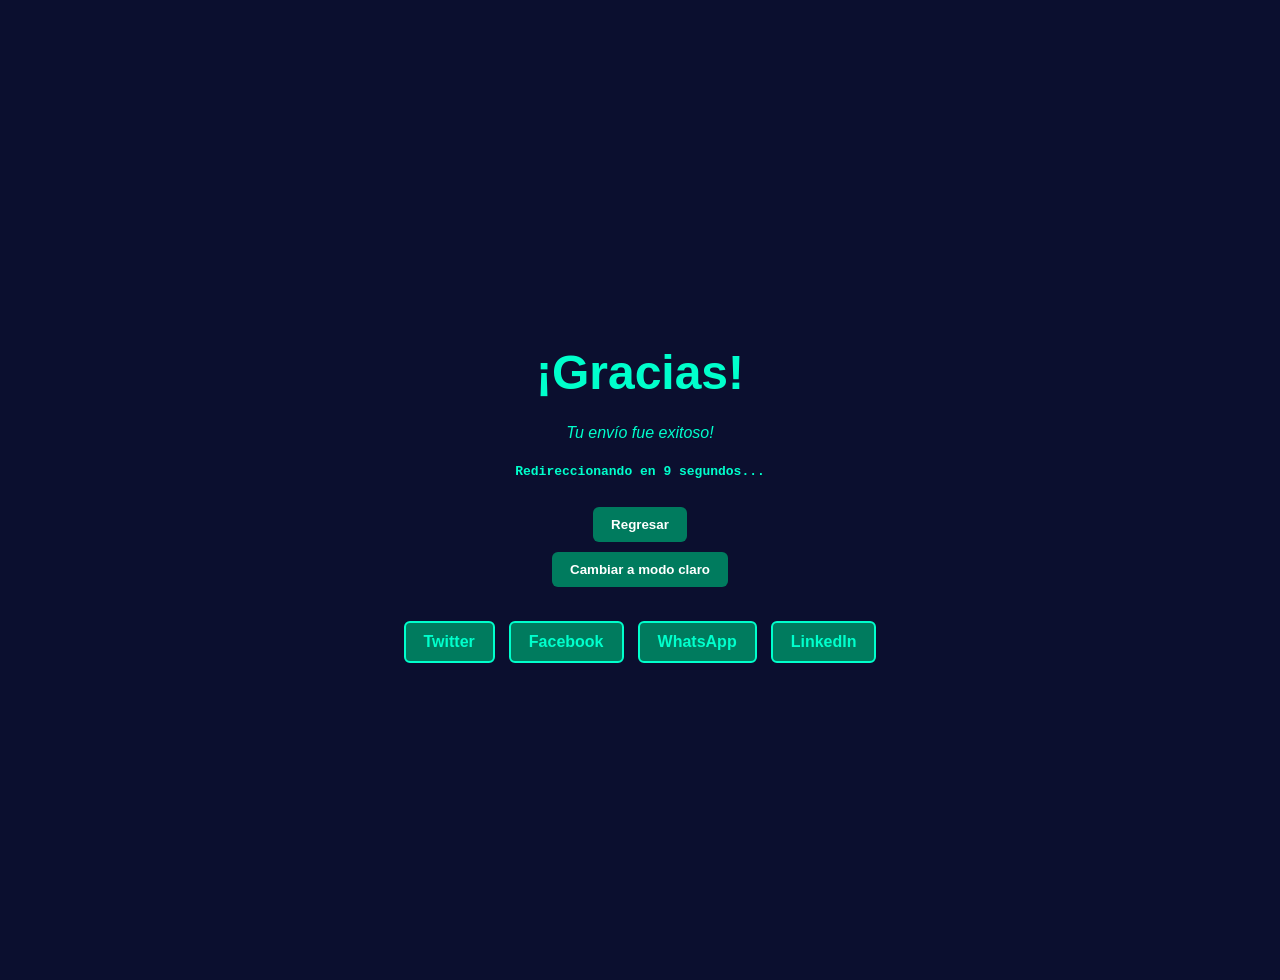
<file: gracias.html>
<!DOCTYPE html>
<html lang="es">
<head>
<meta charset="UTF-8" />
<meta name="viewport" content="width=device-width, initial-scale=1" />
<title>Gracias - Gerard Valls</title>
<style>
  :root {
    --bg-color: #0b0f2f;
    --text-color: #00ffcc;
    --button-bg: #007b5e;
    --button-hover: #005f47;
    --share-color: #00ffcc;
    --share-hover: #00fff0;
  }
  [data-theme="light"] {
    --bg-color: #f5f5f5;
    --text-color: #222;
    --button-bg: #007b5e;
    --button-hover: #005f47;
    --share-color: #007b5e;
    --share-hover: #005f47;
  }
  body {
    font-family: 'Segoe UI', Tahoma, Geneva, Verdana, sans-serif;
    background: var(--bg-color);
    color: var(--text-color);
    display: flex;
    flex-direction: column;
    justify-content: center;
    align-items: center;
    height: 100vh;
    text-align: center;
    padding: 2rem;
    transition: background 0.4s, color 0.4s;
    user-select: none;
  }
  h1 { font-size: 3rem; margin-bottom: 0.5rem; }
  #personal-msg { font-style: italic; margin-bottom: 1rem; min-height: 1.5rem; }
  #countdown { font-weight: bold; margin-bottom: 1.5rem; font-family: monospace; }
  button, .share-btn {
    background-color: var(--button-bg);
    color: white;
    border: none;
    padding: 10px 18px;
    margin: 0.3rem;
    border-radius: 6px;
    cursor: pointer;
    font-weight: 600;
    text-decoration: none;
    transition: background 0.3s, color 0.3s;
  }
  button:hover, .share-btn:hover {
    background-color: var(--button-hover);
  }
  .share-btn {
    display: inline-block;
    border: 2px solid var(--share-color);
    color: var(--share-color);
  }
  .share-btn:hover {
    color: var(--share-hover);
    border-color: var(--share-hover);
  }
</style>
</head>
<body>

<h1>¡Gracias!</h1>
<p id="personal-msg">Tu envío fue exitoso!</p>
<div id="countdown">Redireccionando en 10 segundos...</div>

<button onclick="history.back()">Regresar</button>
<button id="toggle-theme">Cambiar a modo claro</button>

<div style="margin-top:1.5rem;">
  <a href="https://twitter.com/intent/tweet?text=Gracias%20por%20enviar%20el%20formulario" target="_blank" class="share-btn">Twitter</a>
  <a href="https://www.facebook.com/sharer/sharer.php?u=https://gerardvalls25.github.io/Gerard/" target="_blank" class="share-btn">Facebook</a>
  <a href="https://api.whatsapp.com/send?text=Gracias%20por%20enviar%20el%20formulario" target="_blank" class="share-btn">WhatsApp</a>
  <a href="https://www.linkedin.com/sharing/share-offsite/?url=https://gerardvalls25.github.io/Gerard/" target="_blank" class="share-btn">LinkedIn</a>
</div>

<audio id="clickSound" src="https://actions.google.com/sounds/v1/ui/click.ogg" preload="auto"></audio>

<script>
  // Mostrar nombre desde URL
  const params = new URLSearchParams(window.location.search);
  const nombre = params.get('nombre');
  const personalMsg = document.getElementById('personal-msg');
  if(nombre) personalMsg.textContent = `Hola ${nombre}, ¡tu envío fue exitoso!`;

  // Contador y redirección
  let seconds = 10;
  const countdownEl = document.getElementById('countdown');
  const redirectInterval = setInterval(() => {
    seconds--;
    countdownEl.textContent = `Redireccionando en ${seconds} segundo${seconds !== 1 ? 's' : ''}...`;
    if(seconds <= 0) {
      clearInterval(redirectInterval);
      window.location.href = 'index.html';
    }
  }, 1000);

  // Cambio de tema
  const toggleBtn = document.getElementById('toggle-theme');
  let darkMode = true;
  toggleBtn.addEventListener('click', () => {
    darkMode = !darkMode;
    document.body.setAttribute('data-theme', darkMode ? '' : 'light');
    toggleBtn.textContent = darkMode ? 'Cambiar a modo claro' : 'Cambiar a modo oscuro';
  });

  // Sonido click en botones y enlaces compartir
  const clickSound = document.getElementById('clickSound');
  document.querySelectorAll('button, .share-btn').forEach(el => {
    el.addEventListener('click', () => {
      clickSound.currentTime = 0;
      clickSound.play();
    });
  });
</script>

</body>
</html>
</file>
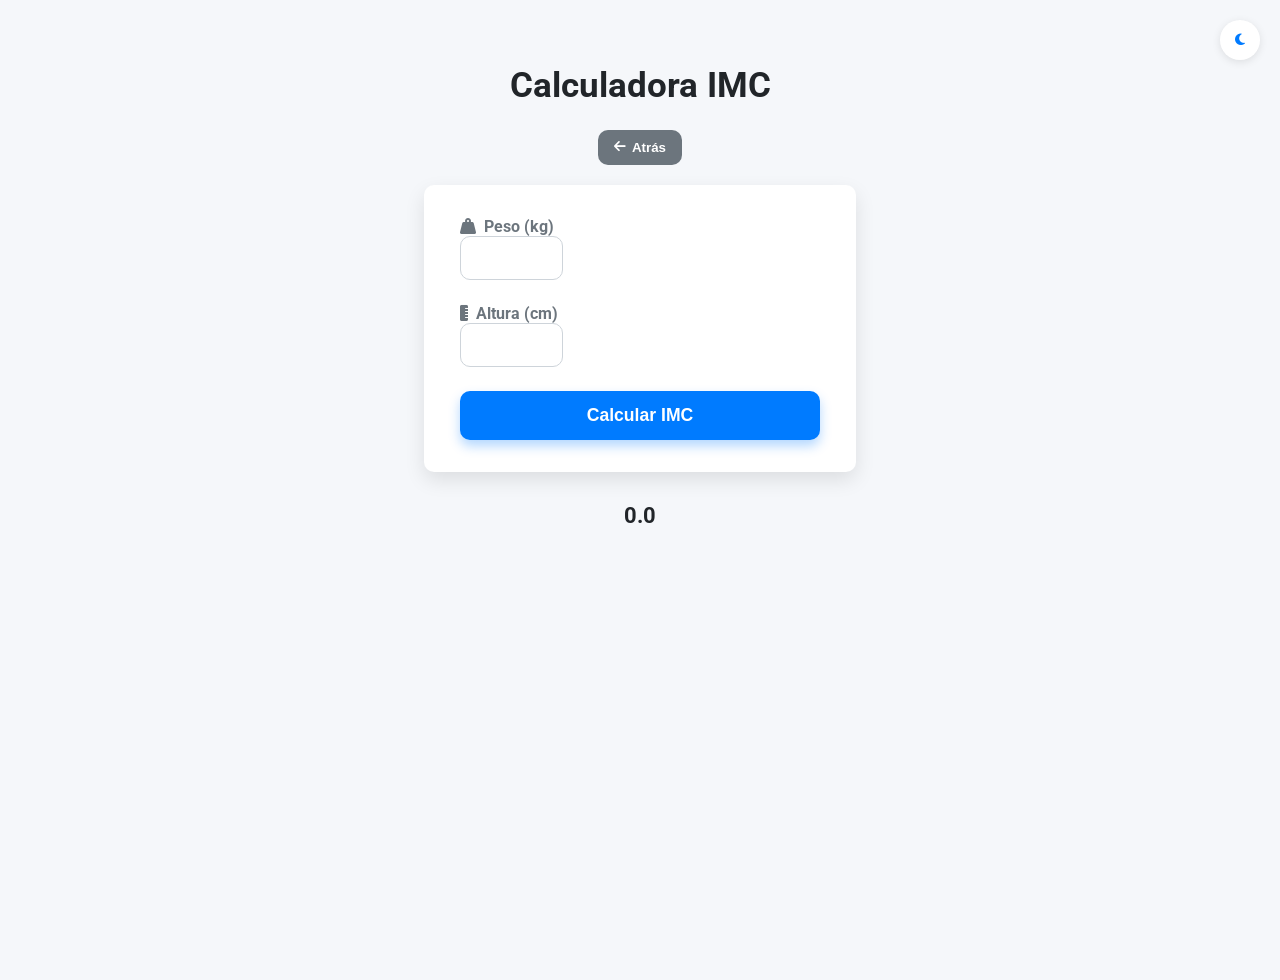
<file: imc.html>
<!DOCTYPE html>
<html lang="es">
<head>
<meta charset="UTF-8" />
<meta name="viewport" content="width=device-width, initial-scale=1" />
<title>Calculadora IMC - Velocímetro Animado</title>

<link href="https://fonts.googleapis.com/css2?family=Roboto:wght@400;700&display=swap" rel="stylesheet" />
<link rel="stylesheet" href="https://cdnjs.cloudflare.com/ajax/libs/font-awesome/6.4.0/css/all.min.css" crossorigin="anonymous" />

<style>
:root {
  --primary: #007BFF;
  --background: #f5f7fa;
  --card-bg: #ffffff;
  --text-primary: #212529;
  --text-secondary: #6c757d;
  --radius: 10px;
  --shadow: rgba(0, 0, 0, 0.1);
  --transition: 0.3s ease;
}

.dark {
  --background: #121417;
  --card-bg: #1e2235;
  --text-primary: #e6e8f0;
  --text-secondary: #a0a6bd;
  --shadow: rgba(0, 0, 0, 0.6);
}

body {
  margin: 0;
  font-family: 'Roboto', sans-serif;
  background: var(--background);
  color: var(--text-primary);
  display: flex;
  flex-direction: column;
  align-items: center;
  min-height: 100vh;
  padding: 40px 20px;
  transition: background var(--transition), color var(--transition);
}

h1 {
  margin-bottom: 24px;
  font-weight: 700;
  text-align: center;
  font-size: 2.2rem;
}

button {
  cursor: pointer;
  transition: background var(--transition), box-shadow var(--transition);
}

/* Botón Atrás */
#btn-atras {
  background: var(--text-secondary);
  color: var(--card-bg);
  border: none;
  padding: 10px 16px;
  border-radius: var(--radius);
  font-weight: 700;
  display: flex;
  align-items: center;
  gap: 6px;
  margin-bottom: 20px;
}

#btn-atras:hover {
  background: var(--primary);
  color: #fff;
}

/* Botón modo oscuro */
#toggle-dark {
  position: fixed;
  top: 20px;
  right: 20px;
  background: var(--card-bg);
  border: none;
  border-radius: 50%;
  width: 40px;
  height: 40px;
  box-shadow: 0 2px 8px var(--shadow);
  cursor: pointer;
  display: flex;
  align-items: center;
  justify-content: center;
  color: var(--primary);
  transition: background var(--transition), color var(--transition);
}

body.dark #toggle-dark {
  color: #ffd600;
}

/* Formulario y estilos existentes */
form {
  background: var(--card-bg);
  padding: 32px 36px;
  border-radius: var(--radius);
  box-shadow: 0 8px 20px var(--shadow);
  width: 360px;
  display: flex;
  flex-direction: column;
  gap: 24px;
  transition: background var(--transition), box-shadow var(--transition);
}

label {
  display: flex;
  align-items: center;
  gap: 8px;
  color: var(--text-secondary);
  font-weight: 700;
}

input[type="number"] {
  padding: 12px 14px;
  border-radius: var(--radius);
  border: 1.8px solid #ced4da;
  font-size: 1rem;
  background: var(--card-bg);
  color: var(--text-primary);
  transition: border-color 0.3s ease;
}

input[type="number"]:focus {
  border-color: var(--primary);
  outline: none;
  box-shadow: 0 0 8px rgba(0,123,255,0.4);
}

form button {
  background: var(--primary);
  color: #fff;
  border: none;
  padding: 14px 0;
  border-radius: var(--radius);
  font-weight: 700;
  font-size: 1.1rem;
  cursor: pointer;
  box-shadow: 0 6px 12px rgba(0,123,255,0.3);
}

form button:hover {
  background: #0056b3;
  box-shadow: 0 8px 16px rgba(0,86,179,0.5);
}

/* Resultado y explicaciones */
#resultado {
  margin-top: 20px;
  font-size: 1.3rem;
  font-weight: 700;
  text-align: center;
}

#valor-imc {
  text-align: center;
  margin-top: 10px;
  font-weight: 700;
  font-size: 1.4rem;
}

#explicacion {
  margin-top: 20px;
  font-size: 0.9rem;
  color: var(--text-secondary);
  line-height: 1.5;
  text-align: center;
  max-width: 360px;
}

@media (max-width: 400px) {
  form {
    width: 100%;
    padding: 28px 20px;
  }
}

/* Velocímetro */
#velocimetro {
  position: relative;
  width: 260px;
  height: 130px;
  margin: 40px auto 10px;
  perspective: 800px;
  display: none;
}

.arco {
  width: 100%;
  height: 100%;
  border-radius: 260px 260px 0 0;
  background: #444;
  transform: rotateX(25deg);
  overflow: hidden;
  position: relative;
}

.arco::after {
  content: '';
  position: absolute;
  inset: 0;
  border-radius: 260px 260px 0 0;
  background: conic-gradient(
    from 180deg,
    #2196f3 0deg 90deg,
    #4caf50 90deg 135deg,
    #ffeb3b 135deg 160deg,
    #f44336 160deg 180deg
  );
  transform-origin: center;
  transform: scaleY(0);
  transition: transform 1.2s ease-in-out;
}

.arco.animando::after {
  transform: scaleY(1);
}

.aguja {
  position: absolute;
  bottom: 0;
  left: 50%;
  width: 4px;
  height: 100px;
  background: var(--text-primary);
  border-radius: 2px;
  transform-origin: bottom center;
  transform: rotate(180deg);
  transition: transform 1.2s cubic-bezier(0.34, 1.56, 0.64, 1), background 0.3s;
  box-shadow: 0 0 8px rgba(255,255,255,0.6), 0 0 12px rgba(255,255,255,0.3);
}

.centro {
  position: absolute;
  bottom: 0;
  left: 50%;
  width: 16px;
  height: 16px;
  background: var(--text-primary);
  border-radius: 50%;
  transform: translateX(-50%);
  box-shadow: 0 0 12px rgba(255,255,255,0.8);
}

/* Animación de rebote */
@keyframes rebote {
  0% { transform: rotate(var(--angulo)) translateY(0); }
  30% { transform: rotate(calc(var(--angulo) + 10deg)) translateY(-5px); }
  50% { transform: rotate(calc(var(--angulo) - 5deg)) translateY(2px); }
  70% { transform: rotate(calc(var(--angulo) + 2deg)) translateY(-1px); }
  100% { transform: rotate(var(--angulo)) translateY(0); }
}

.aguja.rebotando {
  animation: rebote 1s ease-out forwards;
}
</style>
</head>
<body>

<!-- Botón modo oscuro -->
<button id="toggle-dark" title="Alternar modo claro/oscuro">
  <i class="fas fa-moon"></i>
</button>

<h1>Calculadora IMC</h1>

<!-- Botón Atrás -->
<button id="btn-atras"><i class="fas fa-arrow-left"></i> Atrás</button>

<form id="imc-form" novalidate>
  <div>
    <label for="peso"><i class="fas fa-weight-hanging"></i> Peso (kg)</label>
    <input type="number" id="peso" min="10" max="300" step="0.1" required>
  </div>
  <div>
    <label for="altura"><i class="fas fa-ruler-vertical"></i> Altura (cm)</label>
    <input type="number" id="altura" min="50" max="250" step="0.1" required>
  </div>
  <button type="submit">Calcular IMC</button>
</form>

<div id="resultado" aria-live="polite"></div>

<!-- Velocímetro -->
<div id="velocimetro">
  <div class="arco" id="arco"></div>
  <div class="aguja" id="aguja"></div>
  <div class="centro"></div>
</div>
<div id="valor-imc">0.0</div>

<div id="explicacion" hidden>
  El Índice de Masa Corporal (IMC) indica si tu peso es saludable:
  <ul style="list-style:none; padding:0; margin:8px auto; max-width:280px; text-align:left;">
    <li><strong style="color:#2196f3">Bajo peso:</strong> &lt; 18.5</li>
    <li><strong style="color:#4caf50">Normal:</strong> 18.5 - 24.9</li>
    <li><strong style="color:#ffeb3b">Sobrepeso:</strong> 25 - 29.9</li>
    <li><strong style="color:#f44336">Obesidad:</strong> ≥ 30</li>
  </ul>
</div>

<script>
const resultado = document.getElementById('resultado');
const pesoInput = document.getElementById('peso');
const alturaInput = document.getElementById('altura');
const explicacion = document.getElementById('explicacion');
const toggleDark = document.getElementById('toggle-dark');
const velocimetro = document.getElementById('velocimetro');
const aguja = document.getElementById('aguja');
const valorIMC = document.getElementById('valor-imc');
const arco = document.getElementById('arco');
const btnAtras = document.getElementById('btn-atras');

// Modo oscuro
function aplicarModoInicial() {
  const saved = localStorage.getItem('modoOscuro');
  if (saved === 'true' || (saved === null && window.matchMedia('(prefers-color-scheme: dark)').matches)) {
    document.body.classList.add('dark');
    toggleDark.innerHTML = '<i class="fas fa-sun"></i>';
  }
}
toggleDark.addEventListener('click', () => {
  document.body.classList.toggle('dark');
  const isDark = document.body.classList.contains('dark');
  toggleDark.innerHTML = isDark ? '<i class="fas fa-sun"></i>' : '<i class="fas fa-moon"></i>';
  localStorage.setItem('modoOscuro', isDark);
});
aplicarModoInicial();

// Botón Atrás
btnAtras.addEventListener('click', () => {
  window.close();
});

// Calcular IMC y animar velocímetro
document.getElementById('imc-form').addEventListener('submit', e => {
  e.preventDefault();

  const peso = parseFloat(pesoInput.value);
  const altura = parseFloat(alturaInput.value) / 100;

  if (!peso || !altura || peso <= 0 || altura <= 0) {
    resultado.textContent = 'Por favor, ingresa valores válidos.';
    resultado.style.color = '#dc3545';
    velocimetro.style.display = 'none';
    explicacion.hidden = true;
    return;
  }

  const imc = peso / (altura * altura);
  let categoria = '', color = '#2196f3';

  if (imc < 18.5) { categoria = 'Bajo peso'; color = '#2196f3'; }
  else if (imc < 25) { categoria = 'Normal'; color = '#4caf50'; }
  else if (imc < 30) { categoria = 'Sobrepeso'; color = '#ffeb3b'; }
  else { categoria = 'Obesidad'; color = '#f44336'; }

  resultado.textContent = `Tu IMC es ${imc.toFixed(2)} (${categoria})`;
  resultado.style.color = color;
  valorIMC.textContent = imc.toFixed(1);
  valorIMC.style.color = color;
  explicacion.hidden = false;
  velocimetro.style.display = 'block';

  // Animar arco
  arco.classList.remove("animando");
  void arco.offsetWidth;
  arco.classList.add("animando");

  // Mover aguja con rebote
  const angulo = Math.max(0, Math.min(180 - imc * 4.5, 180));
  aguja.style.setProperty('--angulo', angulo + 'deg');
  aguja.style.background = color;
  aguja.style.boxShadow = `0 0 12px ${color}, 0 0 20px ${color}55`;
  aguja.classList.remove('rebotando');
  void aguja.offsetWidth;
  aguja.classList.add('rebotando');
});
</script>

</body>
</html>
</file>
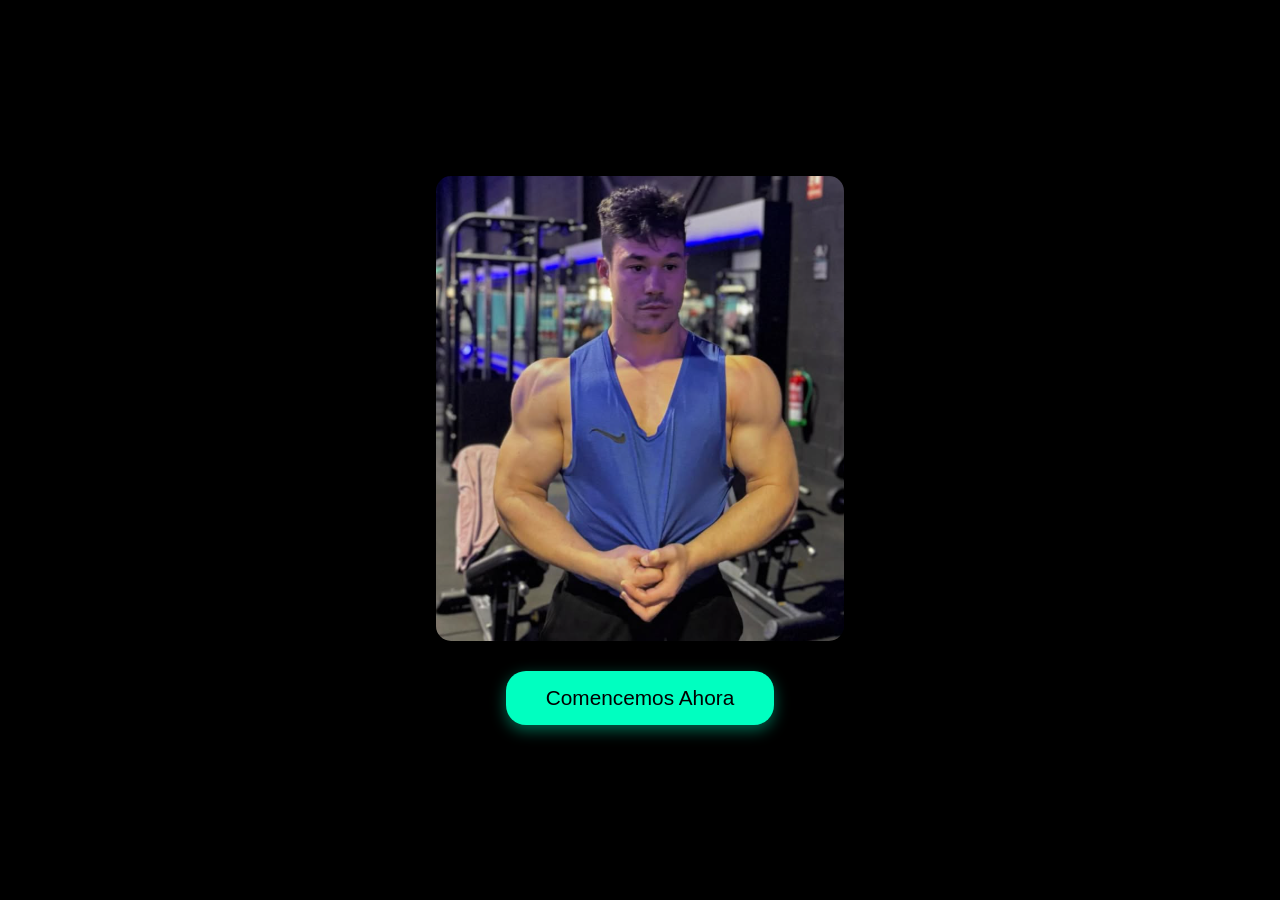
<file: splash.html>
<!DOCTYPE html>
<html lang="es">
<head>
<meta charset="UTF-8">
<meta name="viewport" content="width=device-width, initial-scale=1.0">
<title>Bienvenido - Gerard Valls</title>
<style>
  /* VARIABLES */
  :root {
    --primary: #00ffc0;
  }

  /* RESET */
  * { margin:0; padding:0; box-sizing:border-box; }
  body { font-family: 'Montserrat', sans-serif; overflow:hidden; background:#000; }

  /* SPLASH */
  #splash {
    position:fixed; top:0; left:0; width:100%; height:100%;
    display:flex; flex-direction:column; justify-content:center; align-items:center;
    text-align:center; background:#000; z-index:1000;
  }

  #splash img {
    max-width:80%; height:auto; border-radius:15px;
    box-shadow:0 10px 30px rgba(0,0,0,0.6);
  }

  #btn-comencemos {
    margin-top:30px; padding:15px 40px; font-size:1.3rem;
    border:none; border-radius:20px; background:var(--primary); color:#000;
    cursor:pointer; box-shadow:0 5px 15px rgba(0,255,192,0.4); transition:0.3s;
  }

  #btn-comencemos:hover {
    transform:scale(1.05);
    box-shadow:0 8px 25px rgba(0,255,192,0.5);
  }
</style>
</head>
<body>

<div id="splash">
  <img src="gerard.jpg" alt="Gerard Valls">
  <button id="btn-comencemos">Comencemos Ahora</button>
</div>

<script>
  // --- REDIRECCIÓN AUTOMÁTICA SI YA SE VIO EL SPLASH ---
  if(localStorage.getItem("splashVisto") === "true"){
    window.location.href = "index.html";
  }

  // --- BOTÓN COMENCEMOS ---
  document.getElementById("btn-comencemos").addEventListener("click", () => {
    // Guardar que ya se vio
    localStorage.setItem("splashVisto", "true");

    // Animación de salida
    const splash = document.getElementById("splash");
    splash.style.transition = "opacity 0.6s ease";
    splash.style.opacity = 0;

    // Redirigir al index después de la animación
    setTimeout(() => {
      window.location.href = "index.html";
    }, 600);
  });
</script>

</body>
</html>
</file>
